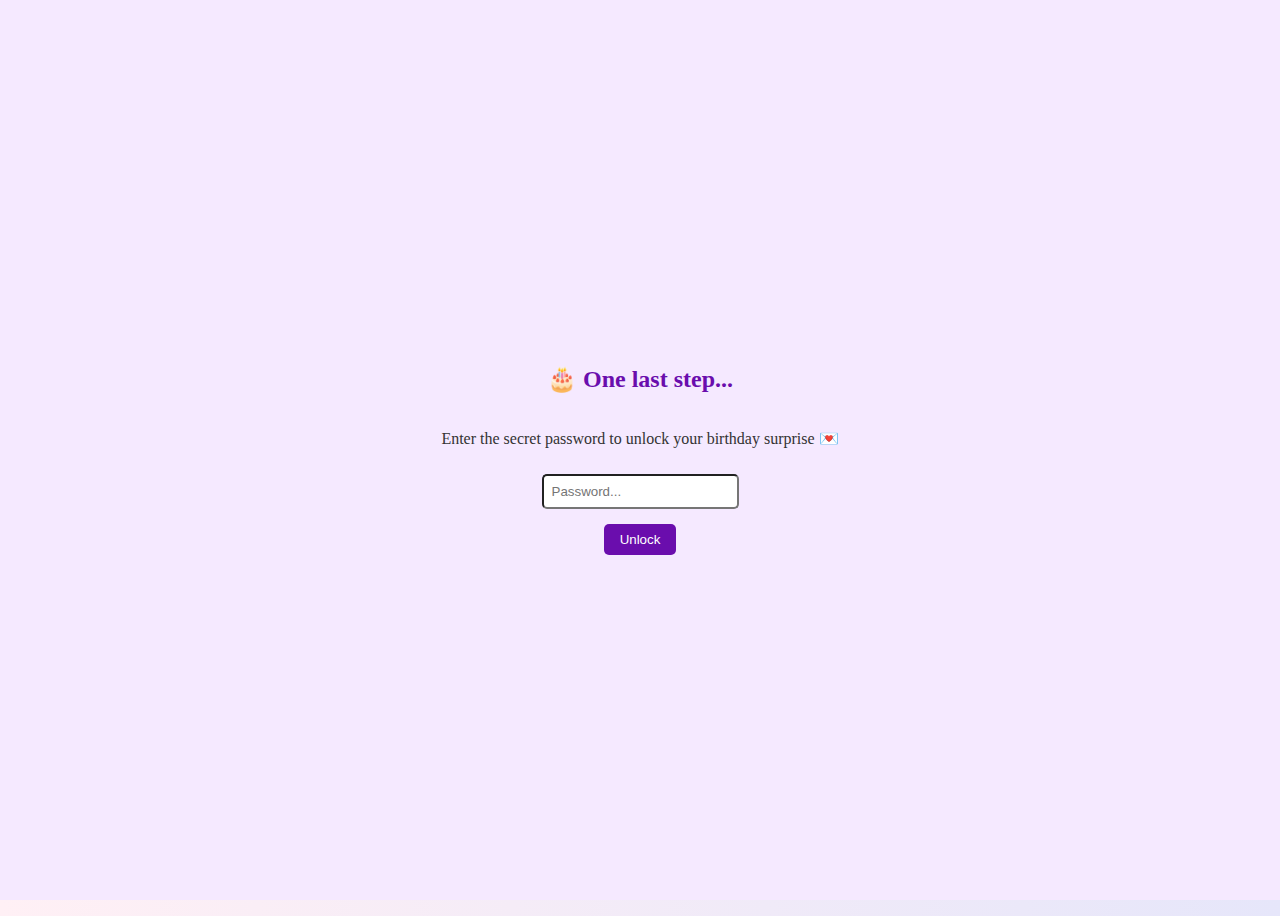
<file: cake.html>
<!DOCTYPE html>
<html lang="en">
<head>
  <meta charset="UTF-8">
  <title>Virtual Birthday Cake 🎂</title>
  <style>
    body {
      background: linear-gradient(to right, #fff0f5, #e6e6fa);
      font-family: 'Segoe UI', cursive;
      display: flex;
      flex-direction: column;
      align-items: center;
      justify-content: center;
      height: 100vh;
      text-align: center;
    }

    h1 {
      font-size: 2.5rem;
      color: #b30086;
      margin-bottom: 10px;
    }

    p {
      font-size: 1.2rem;
      max-width: 600px;
      color: #333;
    }

    iframe {
      margin-top: 30px;
      width: 90%;
      max-width: 800px;
      height: 500px;
      border: none;
      border-radius: 12px;
      box-shadow: 0 0 10px rgba(0,0,0,0.2);
    }
  </style>
</head>
<body>
<div id="lock-screen" style="position:fixed; top:0; left:0; width:100%; height:100%; background:#f5e9ff; display:flex; flex-direction:column; align-items:center; justify-content:center; z-index:9999;">
  <h2 style="color:#6a0dad;">🎂 One last step...</h2>
  <p style="font-size: 16px;">Enter the secret password to unlock your birthday surprise 💌</p>
  <input type="password" id="cake-pass" placeholder="Password..." style="padding:8px; border-radius:5px; margin-top:10px;">
  <button onclick="checkCakePass()" style="margin-top:15px; padding:8px 16px; border:none; background:#6a0dad; color:white; border-radius:5px;">Unlock</button>
  <p id="cake-error" style="color:red; display:none; margin-top:10px;">Wrong password! Try again.</p>
</div>

  <h1>🎂 Your Birthday Cake Is Here 🎂</h1>
  <p>Darling,Blow the candles my love and let your next wish find its way to me. 💜Candles, cream, frosting, and flames all there..! but nothing shines brighter than the one who’s blowing them today!!</p>

   <iframe src="https://bdaycake.com/anu_4748"></iframe>

<script>
  function checkCakePass() {
    const input = document.getElementById("cake-pass").value;
    const correctPass = "lavenderkiss"; // 💌 The secret word you revealed in puzzle.html

    if (input.trim().toLowerCase() === correctPass.toLowerCase()) {
      document.getElementById("lock-screen").style.display = "none";
    } else {
      document.getElementById("cake-error").style.display = "block";
    }
  }
</script>

</body>
</html>
</file>
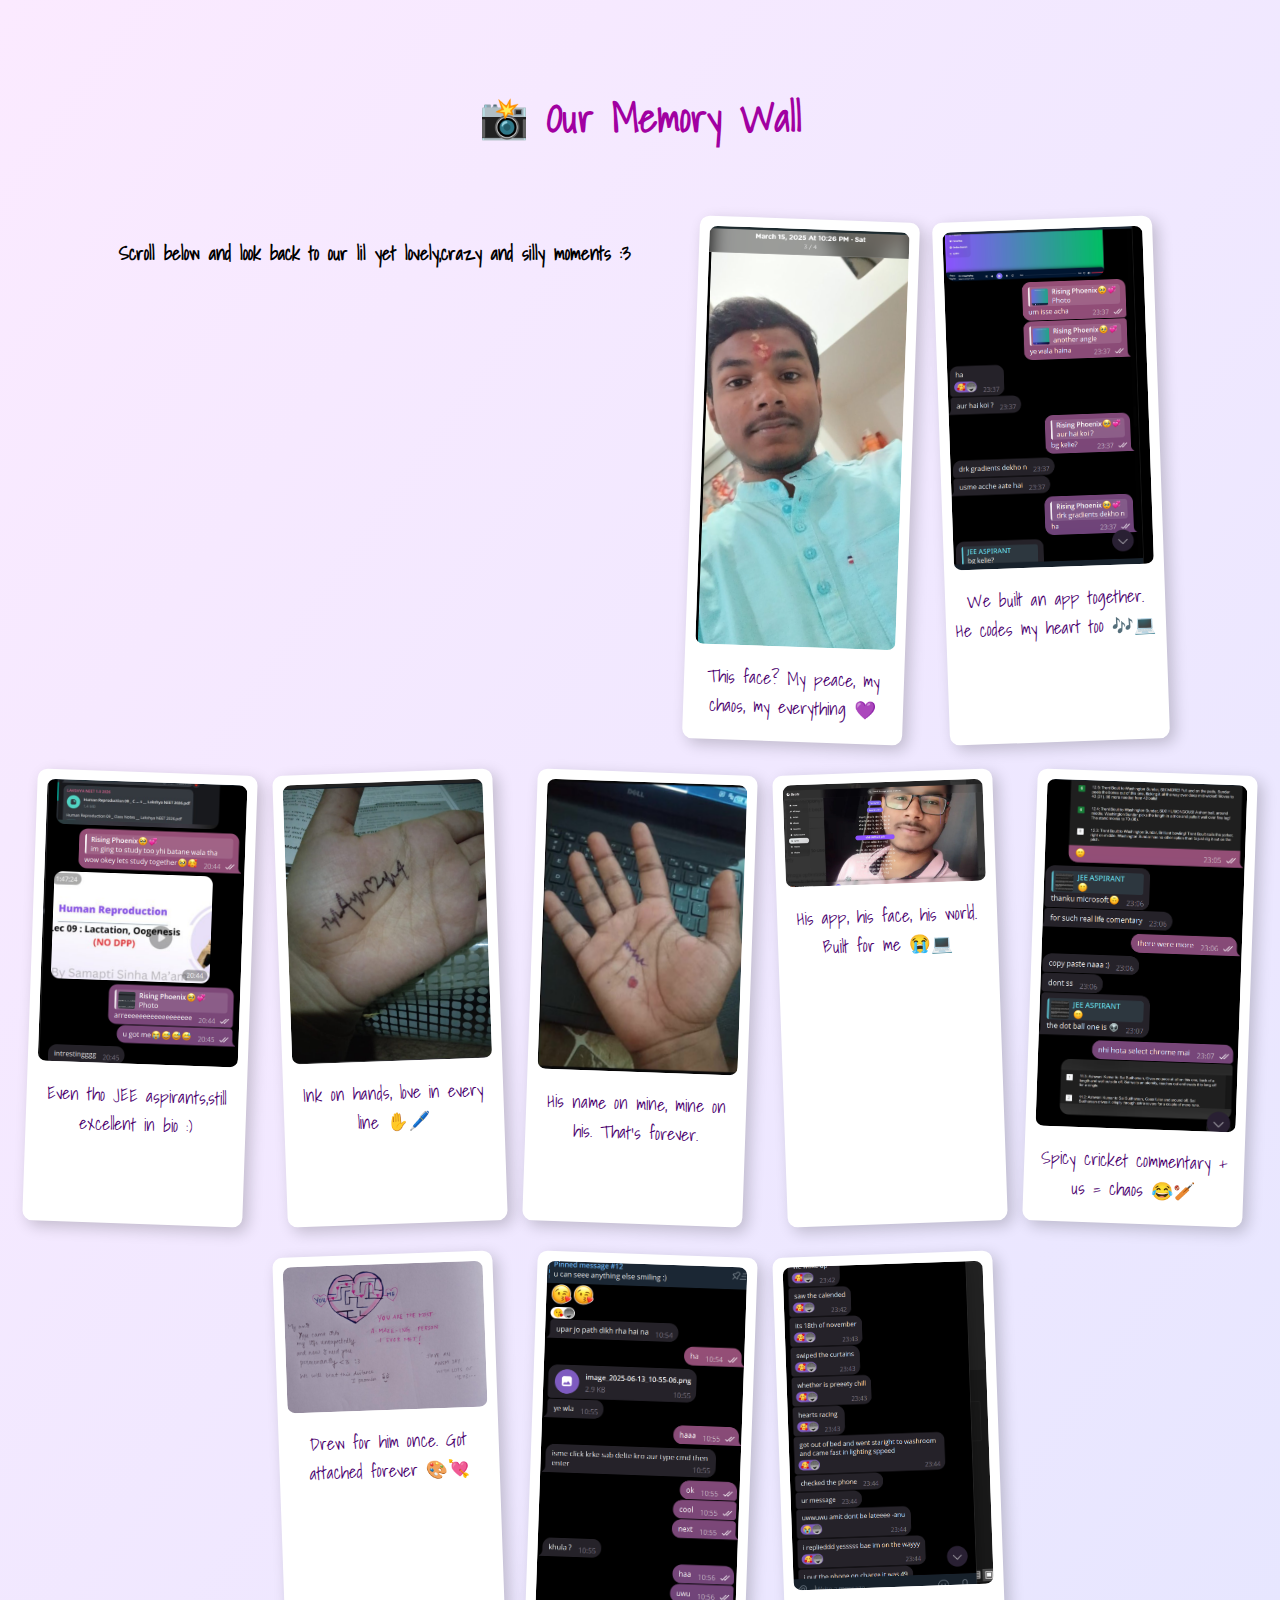
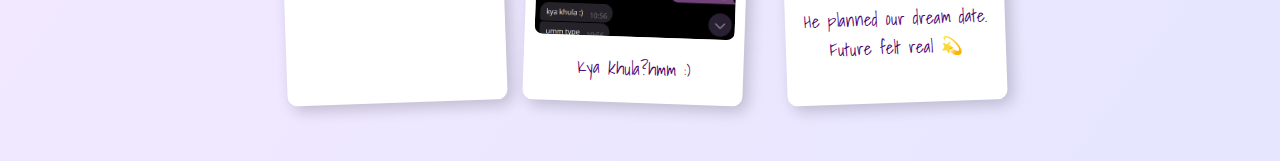
<file: gallery.html>
<!DOCTYPE html>
<html lang="en">
<head>
  <meta charset="UTF-8" />
  <title>Our Memory Wall</title>
  <link href="https://fonts.googleapis.com/css2?family=Shadows+Into+Light&display=swap" rel="stylesheet">
  <style>
    body {
      background: linear-gradient(to bottom right, #fbeaff, #e6e6ff);
      font-family: 'Shadows Into Light', cursive;
      display: flex;
      flex-wrap: wrap;
      justify-content: center;
      padding: 50px 20px;
      gap: 30px;
    }

    .polaroid {
      background: white;
      padding: 10px 10px 20px 10px;
      box-shadow: 5px 5px 15px rgba(0,0,0,0.2);
      width: 200px;
      transform: rotate(-2deg);
      transition: transform 0.3s ease, box-shadow 0.3s ease;
      border-radius: 10px;
    }

    .polaroid:nth-child(even) {
      transform: rotate(2deg);
    }

    .polaroid:hover {
      transform: scale(1.05) rotate(0deg);
      box-shadow: 10px 10px 25px rgba(0,0,0,0.3);
      z-index: 10;
    }

    .polaroid img {
      width: 100%;
      border-radius: 8px;
    }

    .caption {
      margin-top: 10px;
      font-size: 1.1rem;
      color: #4b006e;
      text-align: center;
    }

    h1 {
      width: 100%;
      text-align: center;
      font-size: 2.5rem;
      color: #a100a1;
      margin-bottom: 40px;
    }
  </style>
</head>
<body>

  <h1>📸 Our Memory Wall</h1>
<h3>Scroll below and look back to our lil yet lovely,crazy and silly moments :3</h3><br>

  <div class="polaroid">
    <img src="images/gallery/memory1.png" alt="His face">
    <div class="caption">This face? My peace, my chaos, my everything 💜</div>
  </div>

  <div class="polaroid">
    <img src="images/gallery/memory2.png" alt="Building Beats">
    <div class="caption">We built an app together. He codes my heart too 🎶💻</div>
  </div>

  <div class="polaroid">
    <img src="images/gallery/memory3.png" alt="Study time">
    <div class="caption">Even tho JEE aspirants,still excellent in bio :)</div>
  </div>

  <div class="polaroid">
    <img src="images/gallery/memory4.png" alt="Hands">
    <div class="caption">Ink on hands, love in every line ✋🖊️</div>
  </div>

  <div class="polaroid">
    <img src="images/gallery/memory5.png" alt="Hands pt 2">
    <div class="caption">His name on mine, mine on his. That’s forever.</div>
  </div>

  <div class="polaroid">
    <img src="images/gallery/memory6.png" alt="His app">
    <div class="caption">His app, his face, his world. Built for me 😭💻</div>
  </div>

  <div class="polaroid">
    <img src="images/gallery/memory7.png" alt="Cricket moment">
    <div class="caption">Spicy cricket commentary + us = chaos 😂🏏</div>
  </div>

  <div class="polaroid">
    <img src="images/gallery/memory8.png" alt="Your drawing">
    <div class="caption">Drew for him once. Got attached forever 🎨💘</div>
  </div>

  <div class="polaroid">
    <img src="images/gallery/memory9.png" alt="Teaching files">
    <div class="caption">Kya khula?hmm :) </div>
  </div>

  <div class="polaroid">
    <img src="images/gallery/memory10.png" alt="Date scenario">
    <div class="caption">He planned our dream date. Future felt real 💫</div>
  </div>
</body>
</html>
</file>
